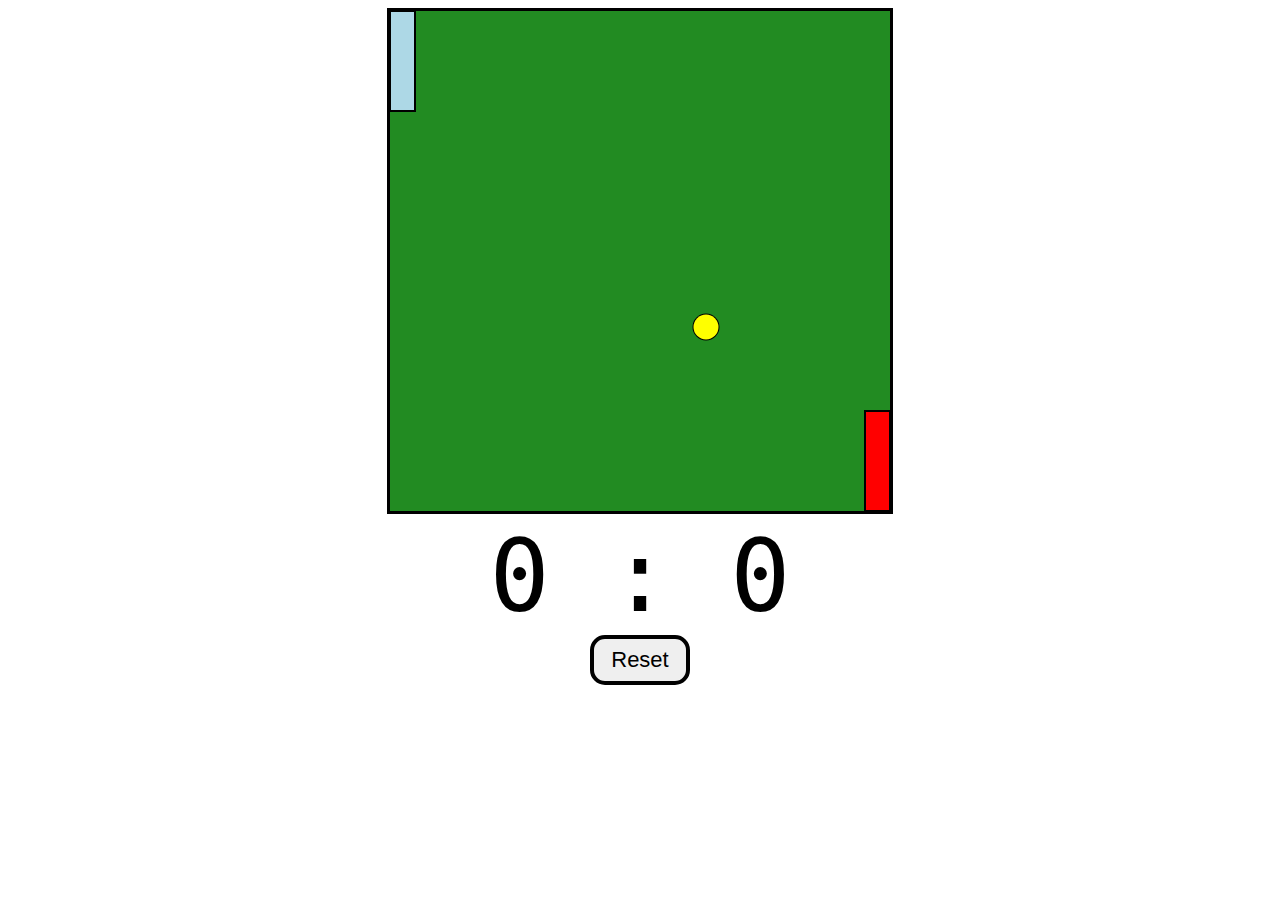
<file: Ping-Pong/index.html>
<!DOCTYPE html>
<html lang="en">
<head>
    <meta charset="UTF-8">
    <meta name="viewport" content="width=device-width, initial-scale=1.0">
    <title>Ping-Pong-game</title>
    <link rel="stylesheet" href="index.css">
</head>
<body>
    <div id="gameContainer">
        <canvas id="gameBoard" width="500" height="500"></canvas>
        <div id="scoreText">0 : 0</div>
        <button id="resetBtn">Reset</button>
    </div>
    <script src="index.js"></script>
</body>
</html>
</file>
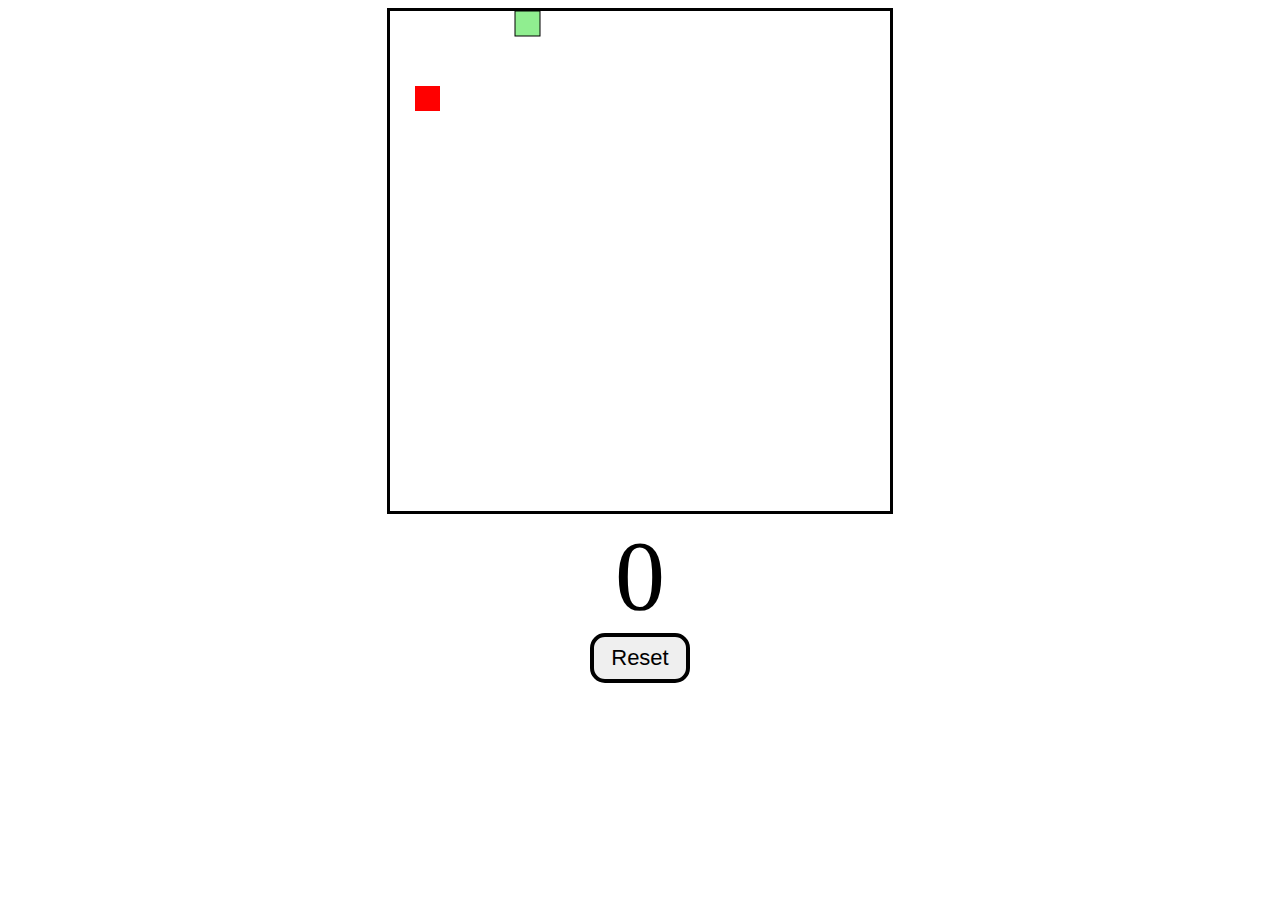
<file: Snake/index.html>
<!DOCTYPE html>
<html lang="en">
<head>
    <meta charset="UTF-8">
    <meta name="viewport" content="width=device-width, initial-scale=1.0">
    <title>Snake</title>
    <link rel="stylesheet" href="index.css">
</head>
<body>
    <div id="gameContainer">
        <canvas id="gameBoard" width="500" height="500"></canvas>
        <div id="scoreText">0</div>
        <button id="resetBtn">Reset</button>
    </div>
    <script src="index.js"></script>
</body>
</html>
</file>
<file: Ping-Pong/index.css>
#gameContainer{
    text-align: center;
}

#gameBoard{
    border: 3px solid;
}

#scoreText{
    font-family: "consolas", monospace;
    font-size: 100px;
}

#resetBtn{
    font-size: 22px;
    width: 100px;
    height: 50px;
    border: 4px solid;
    border-radius: 15px;
    cursor: pointer;
}
</file>
<file: Snake/index.css>
#gameContainer{
    text-align: center;
}

#gameBoard{
    border: 3px solid;
}

#scoreText{
    font-size: 100px;
}

#resetBtn{
    font-size: 22px;
    width: 100px;
    height: 50px;
    border: 4px solid;
    border-radius: 15px;
    cursor: pointer;
}
</file>
